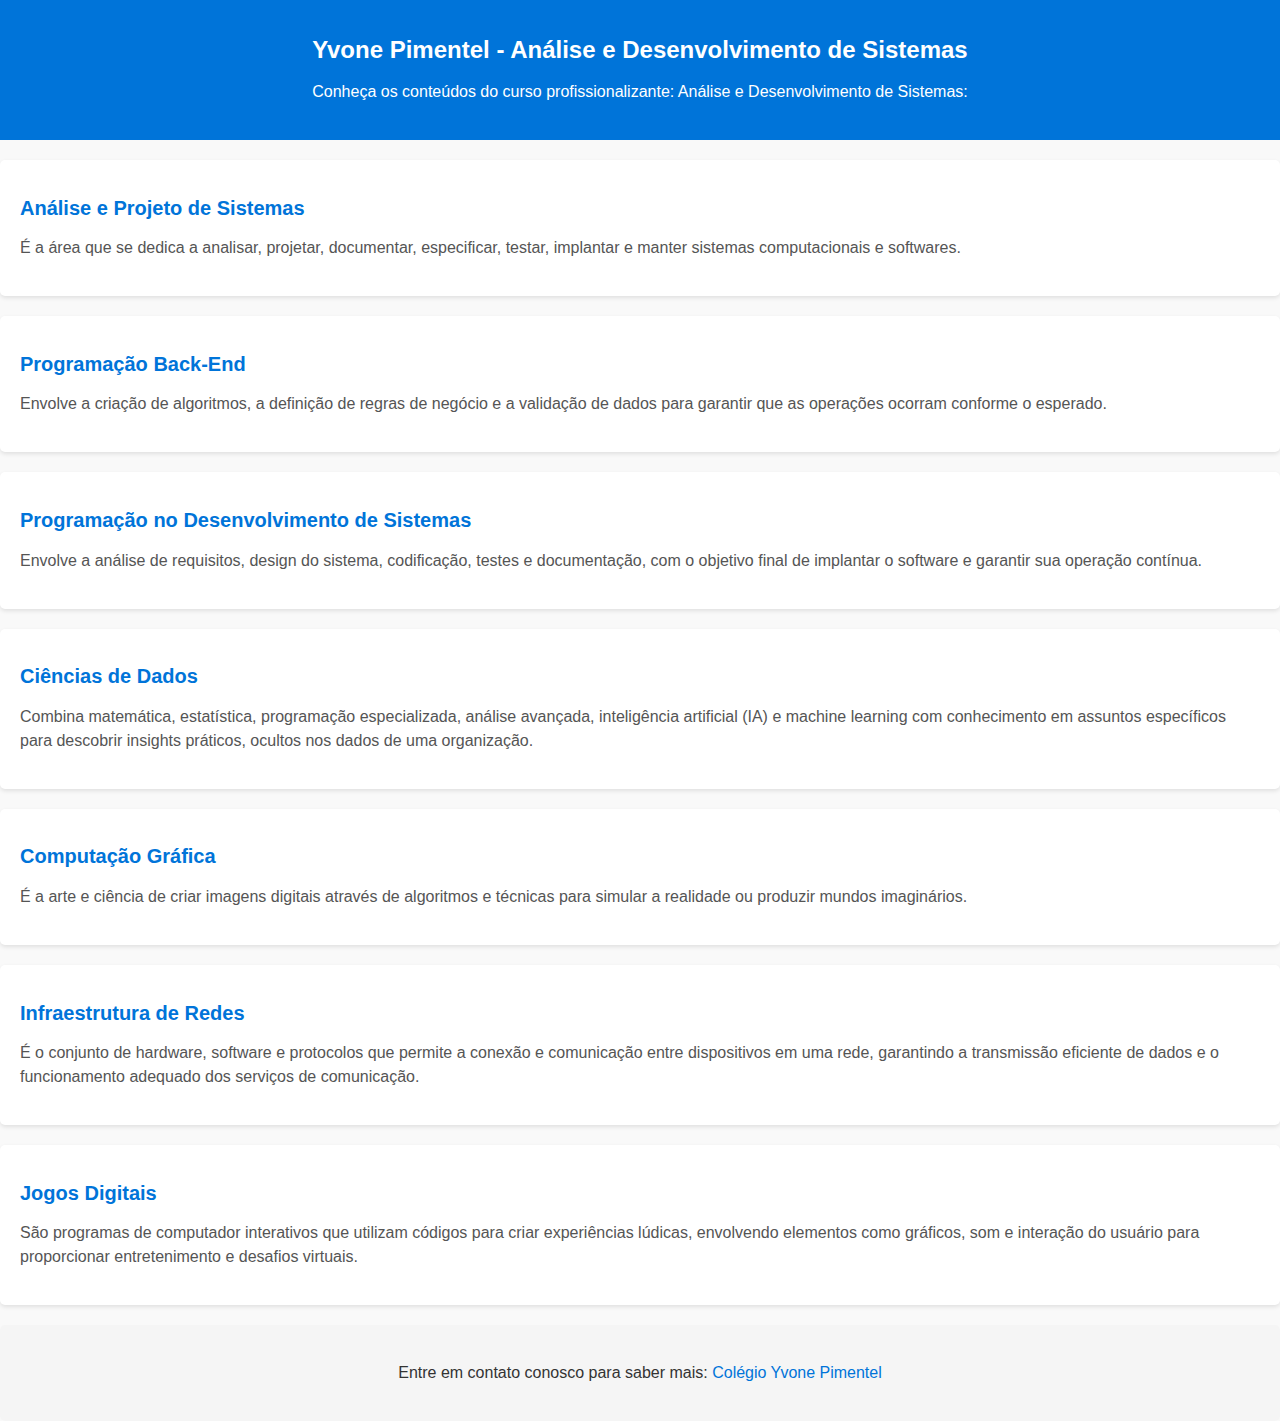
<file: Couses-Page.html>
<!DOCTYPE html>
<html lang="pt-br">
<head>
    <meta charset="UTF-8">
    <meta name="viewport" content="width=device-width, initial-scale=1.0">
    <title>Colégio Yvone Pimentel - Curso técnico</title>
    <style>
        body {
            font-family: Arial, sans-serif;
            background-color: #f9f9f9;
            color: #333;
            margin: 0;
            padding: 0;
        }
        header {
            background-color: #0074D9;
            color: #fff;
            text-align: center;
            padding: 20px;
        }
        h1 {
            font-size: 24px;
            margin-bottom: 10px;
        }
        p {
            font-size: 16px;
            line-height: 1.5;
        }
        .course {
            background-color: #fff;
            border-radius: 5px;
            padding: 20px;
            margin: 20px 0;
            box-shadow: 0 2px 4px rgba(0, 0, 0, 0.1);
        }
        .course h2 {
            font-size: 20px;
            color: #0074D9;
        }
        .course p {
            color: #555;
        }
        .contact {
            background-color: #f5f5f5;
            padding: 20px;
            text-align: center;
            border-radius: 5px;
            margin-top: 20px;
        }
        .contact a {
            color: #0074D9;
            text-decoration: none;
        }
        .contact a:hover {
            text-decoration: underline;
        }
    </style>
</head>
<body>
    <header>
        <h1>Yvone Pimentel - Análise e Desenvolvimento de Sistemas</h1>
        <p>Conheça os conteúdos do curso profissionalizante: Análise e Desenvolvimento de Sistemas:</p>
    </header>
    <div class="course">
        <h2>Análise e Projeto de Sistemas</h2>
        <p>É a área que se dedica a analisar, projetar, documentar, especificar, testar, implantar e manter sistemas computacionais e softwares.</p>
    </div>
    <div class="course">
        <h2>Programação Back-End</h2>
        <p>Envolve a criação de algoritmos, a definição de regras de negócio e a validação de dados para garantir que as operações ocorram conforme o esperado.</p>
    </div>
    <div class="course">
        <h2>Programação no Desenvolvimento de Sistemas</h2>
        <p>Envolve a análise de requisitos, design do sistema, codificação, testes e documentação, com o objetivo final de implantar o software e garantir sua operação contínua.</p>
    </div>
    <div class="course">
        <h2>Ciências de Dados</h2>
        <p>Combina matemática, estatística, programação especializada, análise avançada, inteligência artificial (IA) e machine learning com conhecimento em assuntos específicos para descobrir insights práticos, ocultos nos dados de uma organização.</p>
    </div>
    <div class="course">
        <h2>Computação Gráfica</h2>
        <p>É a arte e ciência de criar imagens digitais através de algoritmos e técnicas para simular a realidade ou produzir mundos imaginários.</p>
    </div>
    <div class="course">
        <h2>Infraestrutura de Redes</h2>
        <p>É o conjunto de hardware, software e protocolos que permite a conexão e comunicação entre dispositivos em uma rede, garantindo a transmissão eficiente de dados e o funcionamento adequado dos serviços de comunicação.</p>
    </div>
    <div class="course">
        <h2>Jogos Digitais</h2>
        <p>São programas de computador interativos que utilizam códigos para criar experiências lúdicas, envolvendo elementos como gráficos, som e interação do usuário para proporcionar entretenimento e desafios virtuais.</p>
    </div>
    <div class="contact">
        <p>Entre em contato conosco para saber mais: <a href="https://aluno.escoladigital.pr.gov.br/Idiomas/Endereco/YVONE-PIMENTEL-C-E-EF-M">Colégio Yvone Pimentel</a></p>
    </div>
</body>
</html>
</file>
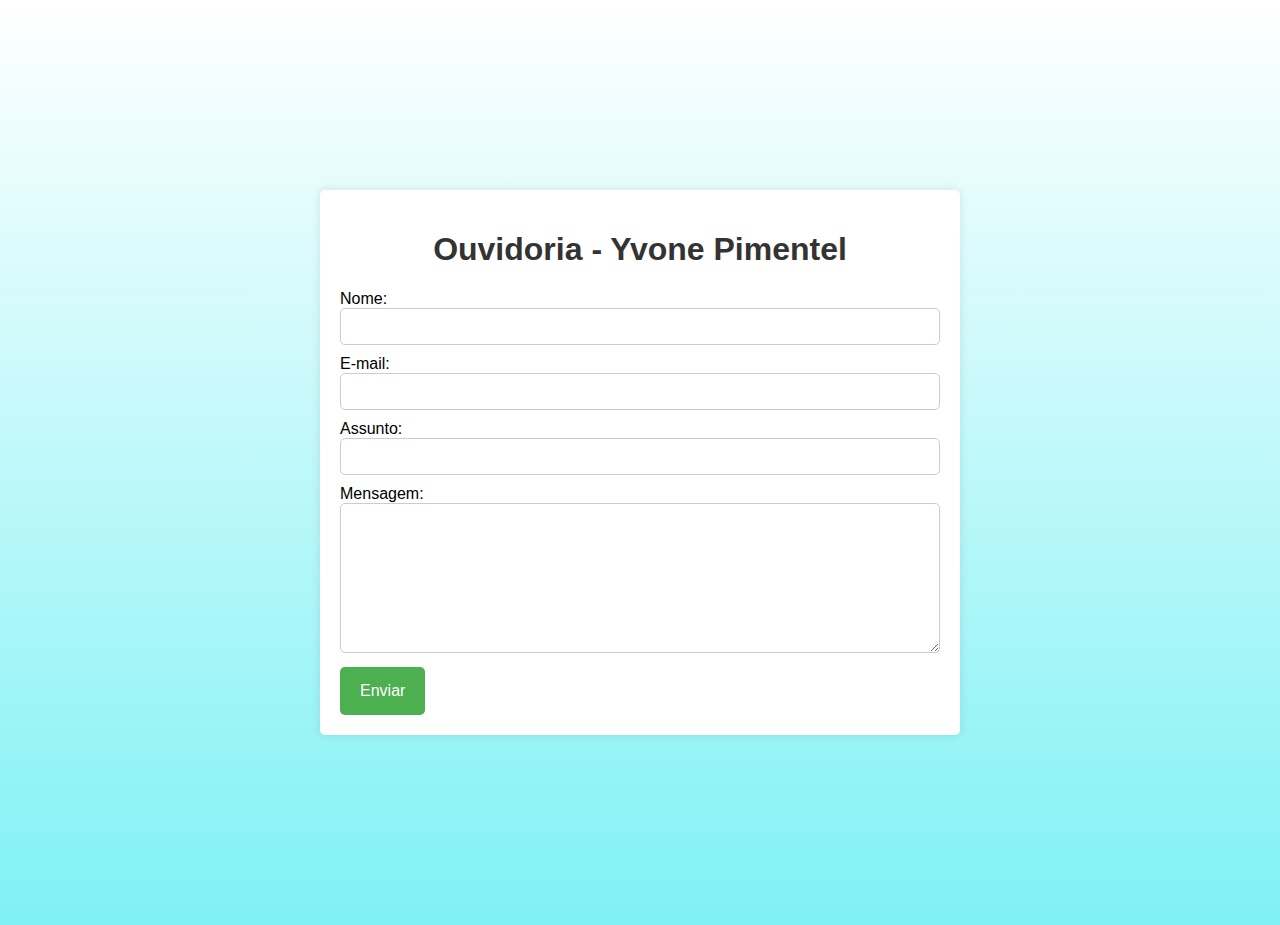
<file: faleconosco.html>
<!DOCTYPE html>
<html lang="en">
<head>
<meta charset="UTF-8">
<meta name="viewport" content="width=device-width, initial-scale=1.0">
<title>Fale Conosco - Yvone Pimentel</title>
<style>
    body {
        font-family: Arial, sans-serif;
        margin: 0;
        padding: 170px;
        background: linear-gradient(to bottom, #ffffff, #7ff1f5); /* Adicionando o degradê */
    }
    .container {
        max-width: 600px;
        margin: 20px auto;
        background-color: #fff;
        padding: 20px;
        border-radius: 5px;
        box-shadow: 0 0 10px rgba(0, 0, 0, 0.1);
    }
    h1 {
        text-align: center;
        color: #333;
    }
    input[type="text"],
    input[type="email"],
    textarea {
        width: 100%;
        padding: 10px;
        margin-bottom: 10px;
        border: 1px solid #ccc;
        border-radius: 5px;
        box-sizing: border-box;
    }
    textarea {
        height: 150px;
    }
    input[type="submit"] {
        background-color: #4caf50;
        color: #fff;
        border: none;
        padding: 15px 20px;
        cursor: pointer;
        border-radius: 5px;
        font-size: 16px;
    }
    input[type="submit"]:hover {
        background-color: #45a049;
    }
</style>
</head>
<body>

<div class="container">
    <h1>Ouvidoria - Yvone Pimentel</h1>
    <form id="contactForm">
        <label for="name">Nome:</label>
        <input type="text" id="name" name="name" required>

        <label for="email">E-mail:</label>
        <input type="email" id="email" name="email" required>

        <label for="subject">Assunto:</label>
        <input type="text" id="subject" name="subject" required>

        <label for="message">Mensagem:</label>
        <textarea id="message" name="message" required></textarea>

        <input type="submit" value="Enviar">
    </form>
</div>

<script>
document.getElementById("contactForm").addEventListener("submit", function(event) {
    event.preventDefault(); // Prevent default form submission

    // Fetch form data
    const formData = new FormData(event.target);

    // Construct email body
    const emailBody = `
        Nome: ${formData.get("name")}
        E-mail: ${formData.get("email")}
        Assunto: ${formData.get("subject")}
        Mensagem: ${formData.get("message")}
    `;

    // Simulated email sending
    // Here you would typically send this data to a backend server that handles email sending
    // For demonstration purposes, we're just logging the email body to the console
    console.log("Email Body:", emailBody);
    // Simulated success message
    alert("Sua mensagem foi enviada com sucesso para lucas.tanck@escola.pr.gov.br!");

    // Clear form fields
    event.target.reset();
});
</script>

</body>
</html>
</file>
